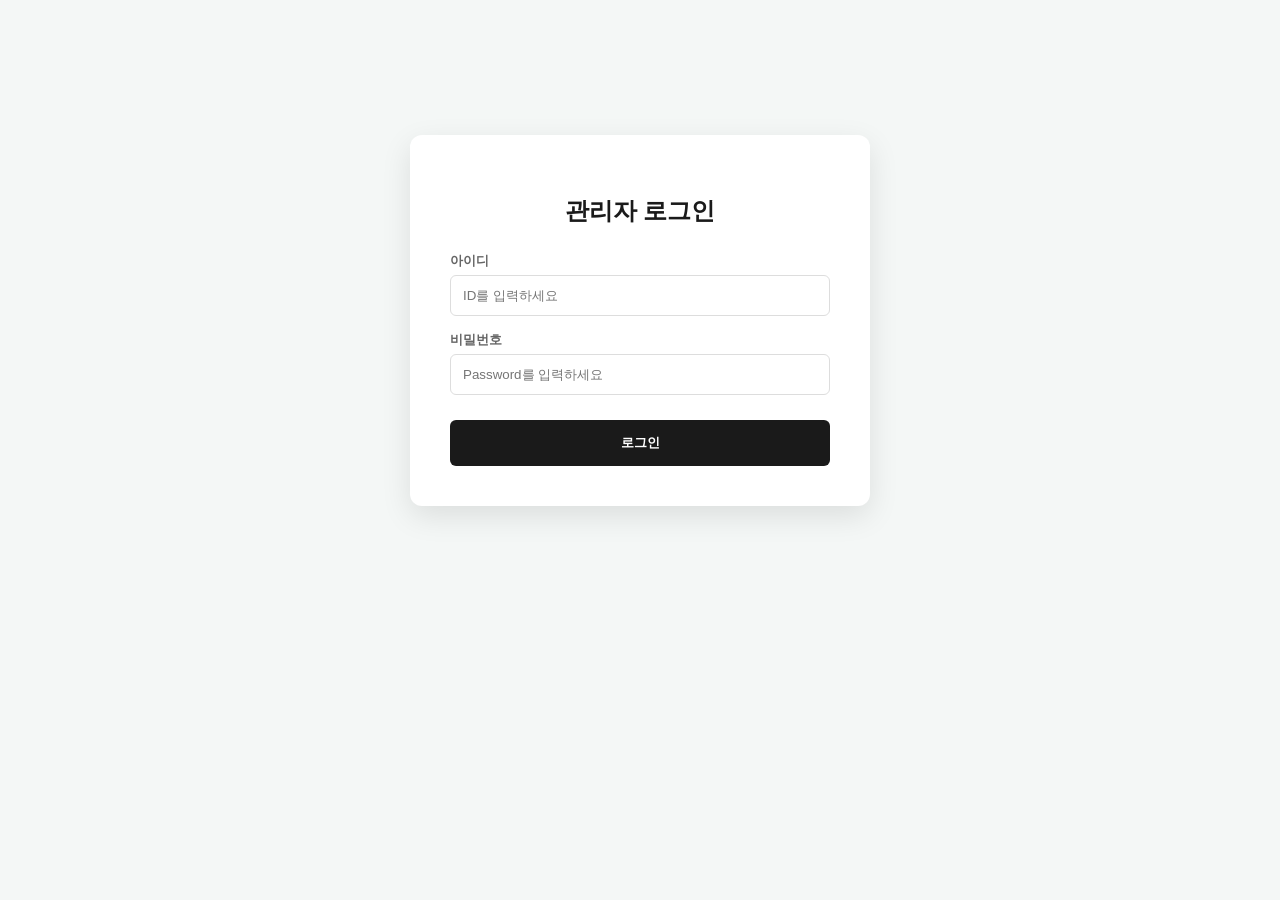
<file: admin/index.html>
<!DOCTYPE html>
<html lang="ko">
<head>
    <meta charset="UTF-8">
    <title>2026 부산웨딩박람회 | 관리자 대시보드</title>
    <style>
        /* 기본 레이아웃 중앙 정렬 설정 */
        body { font-family: 'Pretendard', sans-serif; background: #f4f7f6; margin: 0; padding: 0; display: flex; flex-direction: column; align-items: center; min-height: 100vh; color: #333; }
        
        /* 로그인 화면 */
        #login-section { background: #fff; padding: 40px; border-radius: 12px; box-shadow: 0 10px 30px rgba(0,0,0,0.1); width: 100%; max-width: 380px; text-align: center; margin-top: 15vh; }
        #login-section h2 { margin-bottom: 25px; font-size: 24px; color: #1a1a1a; }
        .input-group { margin-bottom: 15px; text-align: left; }
        .input-group label { display: block; font-size: 13px; color: #666; margin-bottom: 5px; font-weight: 600; }
        .input-group input { width: 100%; padding: 12px; border: 1px solid #ddd; border-radius: 6px; box-sizing: border-box; outline: none; }
        .btn-login { width: 100%; padding: 14px; background: #1a1a1a; color: #fff; border: none; border-radius: 6px; font-weight: 700; cursor: pointer; margin-top: 10px; }
        
        /* 관리자 대시보드 (중앙 정렬 최적화) */
        #admin-section { display: none; width: 95%; max-width: 1100px; padding: 50px 0; margin: 0 auto; }
        .admin-card { background: #fff; padding: 35px; border-radius: 12px; box-shadow: 0 10px 30px rgba(0,0,0,0.05); }
        
        .header { display: flex; justify-content: space-between; align-items: center; margin-bottom: 25px; border-bottom: 2px solid #f4f4f4; padding-bottom: 25px; }
        .header h2 { margin: 0; font-size: 22px; }

        /* 검색 바 스타일 */
        .search-container { margin-bottom: 25px; display: flex; gap: 10px; }
        .search-input { flex: 1; padding: 12px 20px; border: 1px solid #ddd; border-radius: 8px; font-size: 15px; outline: none; transition: 0.3s; }
        .search-input:focus { border-color: #1a1a1a; box-shadow: 0 0 8px rgba(0,0,0,0.05); }

        /* 버튼 스타일 */
        .btn-excel { background: #27ae60; color: #fff; border: none; padding: 12px 20px; border-radius: 6px; cursor: pointer; font-weight: 700; transition: 0.3s; }
        .btn-excel:hover { background: #219150; }
        .btn-logout { background: #e74c3c; color: #fff; border: none; padding: 12px 20px; border-radius: 6px; cursor: pointer; font-weight: 700; margin-left: 8px; transition: 0.3s; }
        .btn-logout:hover { background: #c0392b; }
        
        /* 테이블 스타일 */
        table { width: 100%; border-collapse: collapse; margin-top: 10px; }
        th { background: #f9fafb; padding: 18px 15px; text-align: center; border-bottom: 2px solid #eee; font-size: 14px; color: #666; }
        td { padding: 18px 15px; border-bottom: 1px solid #eee; font-size: 15px; text-align: center; }
        .phone-link { color: #007bff; text-decoration: none; font-weight: 600; }
        tr:hover { background: #fafafa; }

        /* 상태 표시 */
        #loading { text-align: center; padding: 50px; color: #999; }
        #no-result { display: none; text-align: center; padding: 50px; color: #999; font-size: 15px; }
    </style>
</head>
<body>

    <div id="login-section">
        <h2>관리자 로그인</h2>
        <div class="input-group">
            <label>아이디</label>
            <input type="text" id="admin-id" placeholder="ID를 입력하세요">
        </div>
        <div class="input-group">
            <label>비밀번호</label>
            <input type="password" id="admin-pw" placeholder="Password를 입력하세요">
        </div>
        <button class="btn-login" onclick="handleLogin()">로그인</button>
    </div>

    <div id="admin-section">
        <div class="admin-card">
            <div class="header">
                <h2>📊 사전예약 신청자 명단</h2>
                <div>
                    <button class="btn-excel" onclick="exportToExcel()">엑셀 다운로드</button>
                    <button class="btn-logout" onclick="handleLogout()">로그아웃</button>
                </div>
            </div>

            <div class="search-container">
                <input type="text" id="search-input" class="search-input" onkeyup="filterLeads()" placeholder="이름 또는 연락처로 검색하세요...">
            </div>

            <table>
                <thead>
    <tr>
        <th>신청 일시</th>
        <th>성함</th>
        <th>연락처</th>
        <th>방문 희망일</th>
        <th>🎁 당첨 상품</th> </tr>
</thead>
                <tbody id="data-list"></tbody>
            </table>
            
            <div id="loading">데이터를 불러오는 중...</div>
            <div id="no-result">검색 결과가 없습니다.</div>
        </div>
    </div>

<script>
    // ★ 관리자 정보 및 구글 API 설정
    const ADMIN_CREDENTIALS = { id: "admin", pw: "1234" }; 
    const GAS_URL = "https://script.google.com/macros/s/AKfycbz2khnzXb_AEKdnQm6OBsUEHistGny6FnFaTlRiAaUp62iR5yPbIqjzg8ze-_UIVZGV/exec"; 

    let allLeads = []; // 전체 데이터를 담을 배열

    // 로그인 처리
    function handleLogin() {
        const idInput = document.getElementById('admin-id').value;
        const pwInput = document.getElementById('admin-pw').value;

        if (idInput === ADMIN_CREDENTIALS.id && pwInput === ADMIN_CREDENTIALS.pw) {
            sessionStorage.setItem("isLoggedIn", "true");
            showAdminPage();
        } else {
            alert("아이디 또는 비밀번호가 틀렸습니다.");
        }
    }

    // 로그아웃 처리
    function handleLogout() {
        sessionStorage.removeItem("isLoggedIn");
        location.reload();
    }

    // 화면 전환 로직
    function showAdminPage() {
        document.getElementById('login-section').style.display = 'none';
        document.getElementById('admin-section').style.display = 'block';
        renderLeads();
    }

    // 명단 가져오기 및 렌더링
    function renderLeads() {
    const tbody = document.getElementById('data-list');
    const loading = document.getElementById('loading');
    
    fetch(GAS_URL)
    .then(res => res.json())
    .then(data => {
        loading.style.display = 'none';
        
        // [수정된 로직] 데이터가 5줄 미만인 과거 데이터도 에러 없이 처리
        allLeads = data.reverse().map(row => ({
            time: new Date(row[0]).toLocaleString('ko-KR'),
            name: row[1] || "이름없음",
            phone: row[2] || "연락처없음",
            date: row[3] || "-",
            // row.length를 체크해서 5번째 칸이 있을 때만 가져오고, 없으면 "-" 표시
            prize: (row.length > 4) ? row[4] : "미참여" 
        }));
        
        displayData(allLeads);
    })
    .catch(err => {
        loading.innerText = "데이터 로딩 실패. 콘솔을 확인하세요.";
        console.error("에러 상세:", err);
    });
}

    // 데이터를 화면에 그리는 공통 함수
    function displayData(dataArray) {
    const tbody = document.getElementById('data-list');
    const noResult = document.getElementById('no-result');
    
    if (dataArray.length === 0) {
        tbody.innerHTML = "";
        noResult.style.display = 'block';
    } else {
        noResult.style.display = 'none';
        tbody.innerHTML = dataArray.map(l => `
            <tr>
                <td style="color:#999; font-size:13px;">${l.time}</td>
                <td style="font-weight:700;">${l.name}</td>
                <td><a href="tel:${l.phone}" class="phone-link">${l.phone}</a></td>
                <td><span style="background:#f0f0f0; padding:5px 10px; border-radius:4px; font-size:13px; color:#555;">${l.date}</span></td>
                <td><b style="color:#e67e22;">${l.prize}</b></td> 
            </tr>
        `).join('');
    }
}

    // 실시간 검색(필터링) 기능
    function filterLeads() {
    const query = document.getElementById('search-input').value.toLowerCase();
    
    const filtered = allLeads.filter(lead => 
        lead.name.toLowerCase().includes(query) || 
        lead.phone.includes(query) ||
        lead.prize.toLowerCase().includes(query) // [추가] 당첨상품으로도 검색 가능!
    );
    
    displayData(filtered);
}

    // 엑셀 다운로드 (현재 화면에 보이는 명단 기준)
    function exportToExcel() {
        const query = document.getElementById('search-input').value.toLowerCase();
        const dataToExport = query ? 
            allLeads.filter(lead => lead.name.toLowerCase().includes(query) || lead.phone.includes(query)) : 
            allLeads;

        if(dataToExport.length === 0) {
            alert("다운로드할 명단이 없습니다.");
            return;
        }

        // 헤더에 당첨상품 추가
    let csv = "\uFEFF신청시간,이름,연락처,방문예정일,당첨상품\n";
    dataToExport.forEach(l => { 
        // 데이터 행에 prize 추가
        csv += `${l.time},${l.name},${l.phone},${l.date},${l.prize}\n`; 
    });

        const blob = new Blob([csv], { type: 'text/csv;charset=utf-8;' });
        const link = document.createElement("a");
        link.href = URL.createObjectURL(blob);
        const fileName = query ? `2026_부산박람회_검색결과_${query}.csv` : "2026_부산박람회_전체명단.csv";
        link.setAttribute("download", fileName);
        link.click();
    }

    // 엔터키 로그인 지원
    document.getElementById('admin-pw').addEventListener('keypress', function (e) {
        if (e.key === 'Enter') handleLogin();
    });

    // 페이지 진입 시 세션 체크
    window.onload = function() {
        if (sessionStorage.getItem("isLoggedIn") === "true") {
            showAdminPage();
        }
    };
</script>

</body>
</html>
</file>
